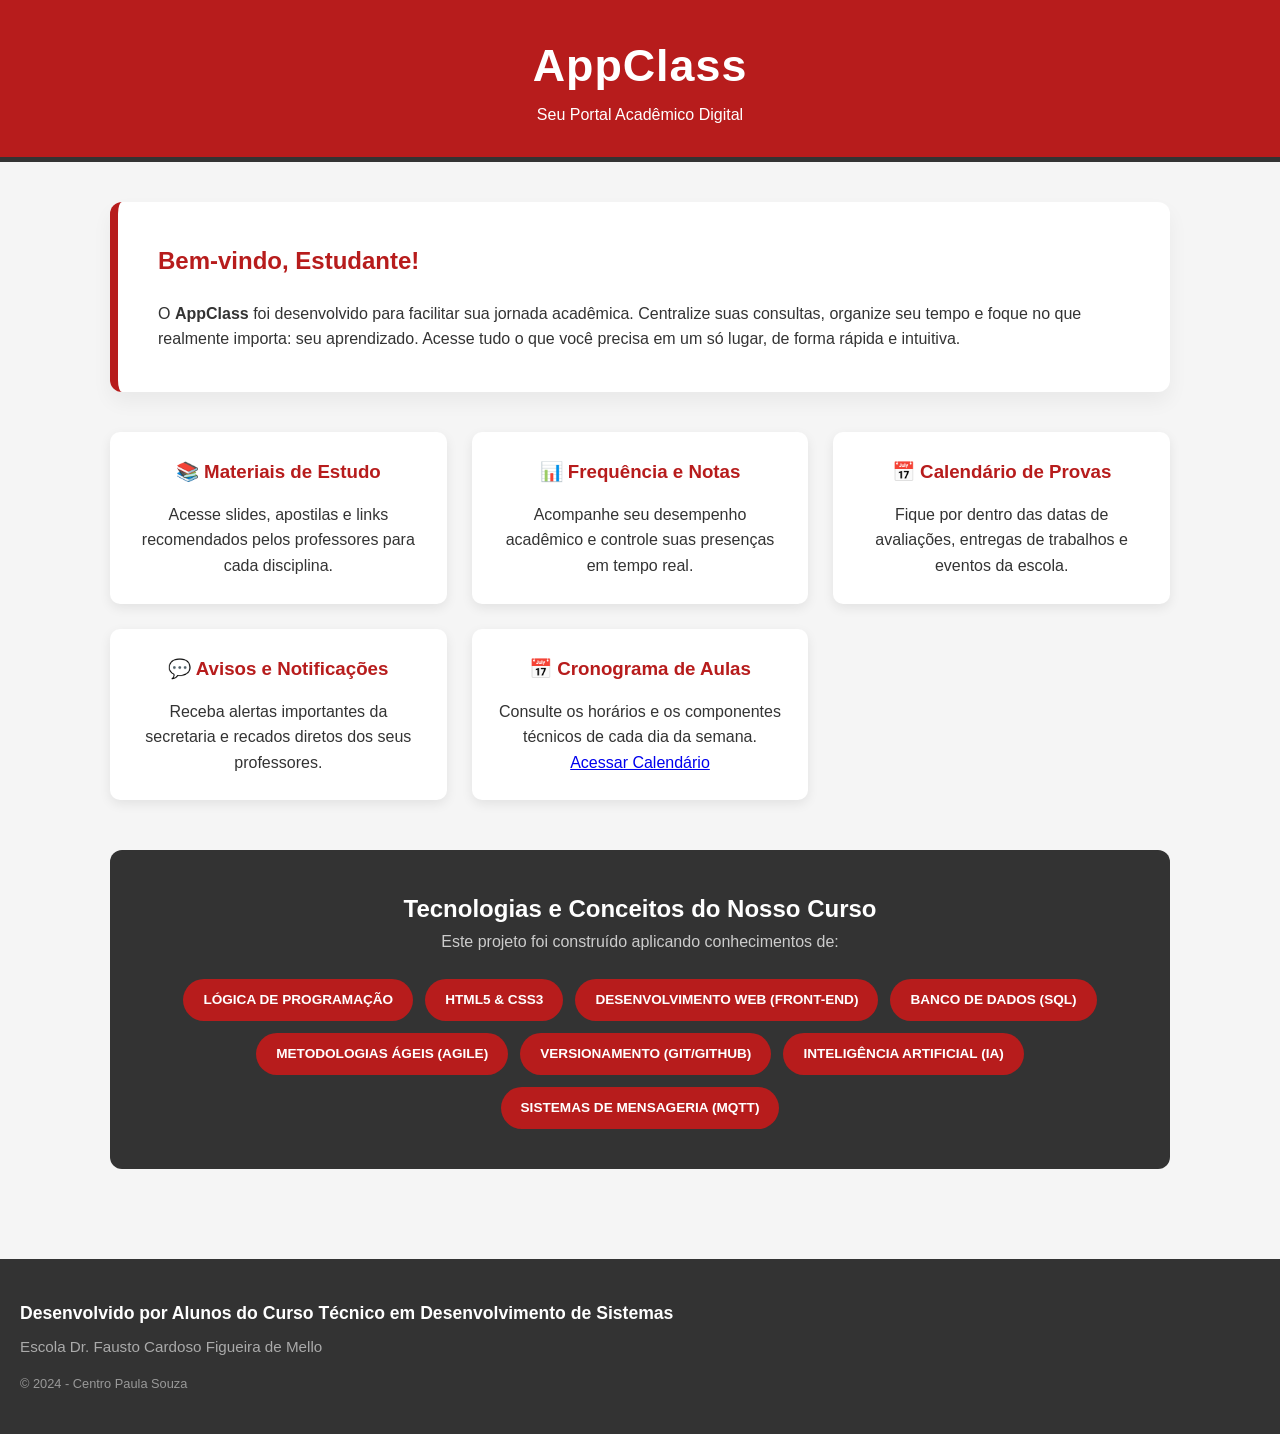
<file: index.html>
<!DOCTYPE html>
<html lang="pt-BR">
<head>
    <meta charset="UTF-8">
    <meta name="viewport" content="width=device-width, initial-scale=1.0">
    <title>Bem-vindo ao AppClass | Centro Paula Souza</title>
    <link rel="stylesheet" href="style.css">
</head>
<body>

    <header>
        <div class="container">
            <h1>AppClass</h1>
            <p>Seu Portal Acadêmico Digital</p>
        </div>
    </header>

    <main>
        <section class="sobre">
            <h2>Bem-vindo, Estudante!</h2>
            <p>O <strong>AppClass</strong> foi desenvolvido para facilitar sua jornada acadêmica. Centralize suas consultas, organize seu tempo e foque no que realmente importa: seu aprendizado. Acesse tudo o que você precisa em um só lugar, de forma rápida e intuitiva.</p>
        </section>

        <section class="funcionalidades">
            <div class="card">
                <h3>📚 Materiais de Estudo</h3>
                <p>Acesse slides, apostilas e links recomendados pelos professores para cada disciplina.</p>
            </div>
            <div class="card">
                <h3>📊 Frequência e Notas</h3>
                <p>Acompanhe seu desempenho acadêmico e controle suas presenças em tempo real.</p>
            </div>
            <div class="card">
                <h3>📅 Calendário de Provas</h3>
                <p>Fique por dentro das datas de avaliações, entregas de trabalhos e eventos da escola.</p>
            </div>
            <div class="card">
                <h3>💬 Avisos e Notificações</h3>
                <p>Receba alertas importantes da secretaria e recados diretos dos seus professores.</p>
            </div>
            <div class="card">
                <h3>📅 Cronograma de Aulas</h3>
                <p>Consulte os horários e os componentes técnicos de cada dia da semana.</p>
                <a href="calendario.html" class="btn-card">Acessar Calendário</a>
            </div>
        </section>

        <section class="curriculo">
            <h2>Tecnologias e Conceitos do Nosso Curso</h2>
            <p style="text-align: center; margin-bottom: 15px; color: #CCCCCC;">Este projeto foi construído aplicando conhecimentos de:</p>
            <div class="tags-container">
                <span class="tag">Lógica de Programação</span>
                <span class="tag">HTML5 & CSS3</span>
                <span class="tag">Desenvolvimento Web (Front-End)</span>
                <span class="tag">Banco de Dados (SQL)</span>
                <span class="tag">Metodologias Ágeis (Agile)</span>
                <span class="tag">Versionamento (Git/GitHub)</span>
                <span class="tag">Inteligência Artificial (IA)</span>
                <span class="tag">Sistemas de Mensageria (MQTT)</span>
            </div>
        </section>
    </main>

    <footer>
        <div class="container">
            <p class="creditos">Desenvolvido por Alunos do Curso Técnico em Desenvolvimento de Sistemas</p>
            <p class="escola">Escola Dr. Fausto Cardoso Figueira de Mello</p>
            <p style="font-size: 0.8rem; margin-top: 15px; color: #999999;">&copy; 2024 - Centro Paula Souza</p>
        </div>
    </footer>

</body>
</html>
</file>
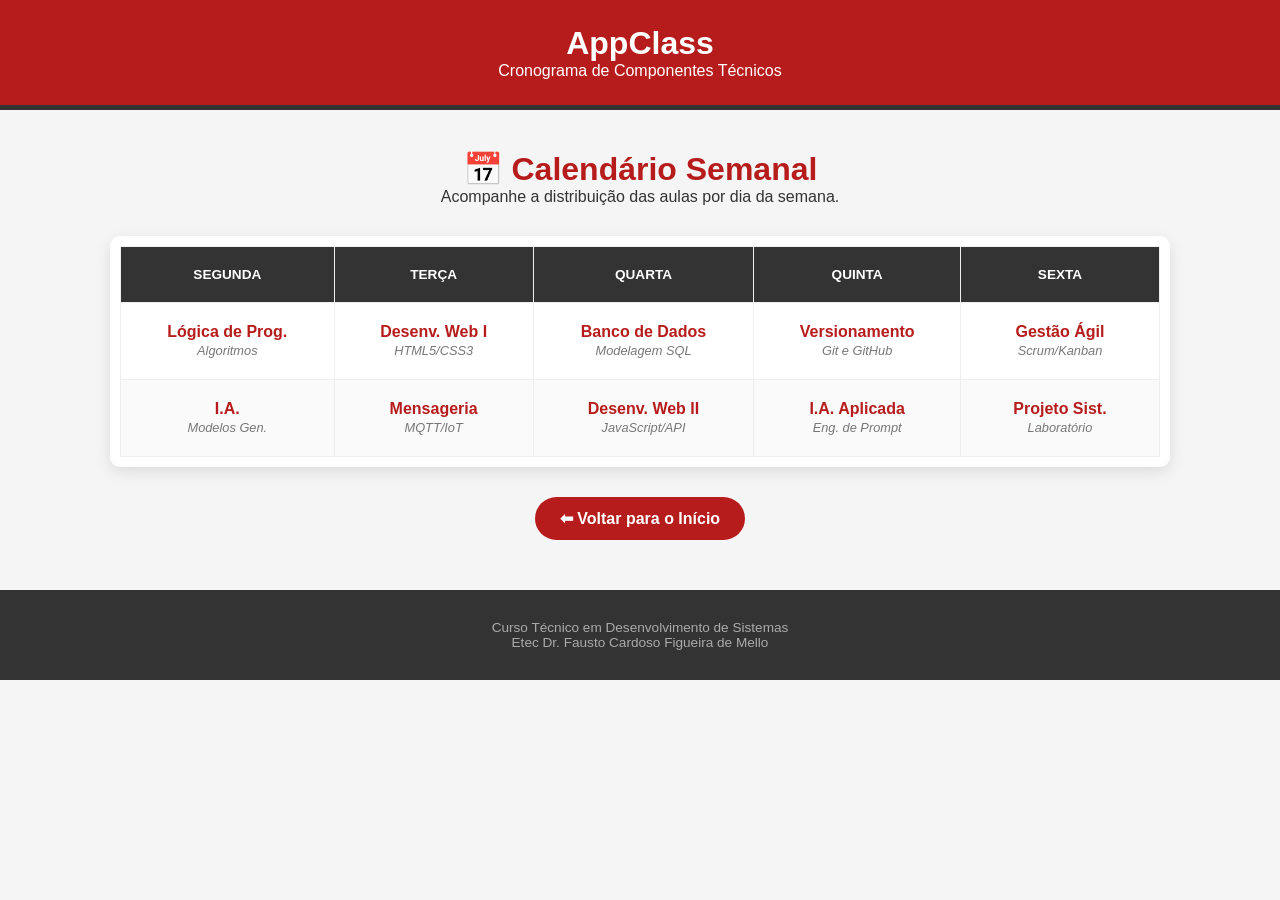
<file: calendario.html>
<!DOCTYPE html>
<html lang="pt-BR">
<head>
    <meta charset="UTF-8">
    <meta name="viewport" content="width=device-width, initial-scale=1.0">
    <title>Cronograma Acadêmico | AppClass</title>
    <link rel="stylesheet" href="calendario.css">
</head>
<body>

    <header>
        <div class="container">
            <h1>AppClass</h1>
            <p>Cronograma de Componentes Técnicos</p>
        </div>
    </header>

    <main>
        <section class="titulo-secao">
            <h2>📅 Calendário Semanal</h2>
            <p>Acompanhe a distribuição das aulas por dia da semana.</p>
        </section>
        
        <div class="calendario-container">
            <table>
                <thead>
                    <tr>
                        <th>Segunda</th>
                        <th>Terça</th>
                        <th>Quarta</th>
                        <th>Quinta</th>
                        <th>Sexta</th>
                    </tr>
                </thead>
                <tbody>
                    <tr>
                        <td>
                            <span class="componente">Lógica de Prog.</span>
                            <span class="desc">Algoritmos</span>
                        </td>
                        <td>
                            <span class="componente">Desenv. Web I</span>
                            <span class="desc">HTML5/CSS3</span>
                        </td>
                        <td>
                            <span class="componente">Banco de Dados</span>
                            <span class="desc">Modelagem SQL</span>
                        </td>
                        <td>
                            <span class="componente">Versionamento</span>
                            <span class="desc">Git e GitHub</span>
                        </td>
                        <td>
                            <span class="componente">Gestão Ágil</span>
                            <span class="desc">Scrum/Kanban</span>
                        </td>
                    </tr>
                    <tr>
                        <td>
                            <span class="componente">I.A.</span>
                            <span class="desc">Modelos Gen.</span>
                        </td>
                        <td>
                            <span class="componente">Mensageria</span>
                            <span class="desc">MQTT/IoT</span>
                        </td>
                        <td>
                            <span class="componente">Desenv. Web II</span>
                            <span class="desc">JavaScript/API</span>
                        </td>
                        <td>
                            <span class="componente">I.A. Aplicada</span>
                            <span class="desc">Eng. de Prompt</span>
                        </td>
                        <td>
                            <span class="componente">Projeto Sist.</span>
                            <span class="desc">Laboratório</span>
                        </td>
                    </tr>
                </tbody>
            </table>
        </div>

        <div class="acoes">
            <a href="index.html" class="btn-voltar">⬅ Voltar para o Início</a>
        </div>
    </main>

    <footer>
        <p>Curso Técnico em Desenvolvimento de Sistemas</p>
        <p>Etec Dr. Fausto Cardoso Figueira de Mello</p>
    </footer>

</body>
</html>
</file>
<file: style.css>
/* --- Reset e Estilos Gerais (Padrão de Cores Centro Paula Souza) --- */
* {
    margin: 0;
    padding: 0;
    box-sizing: border-box;
    font-family: 'Segoe UI', Tahoma, Geneva, Verdana, sans-serif;
}

:root {
    --vermelho-cps: #B71C1C;
    --cinza-escuro: #333333;
    --cinza-claro: #F5F5F5;
    --branco: #FFFFFF;
}

body {
    background-color: var(--cinza-claro);
    color: var(--cinza-escuro);
    line-height: 1.6;
    display: flex;
    flex-direction: column;
    min-height: 100vh;
}

/* --- Cabeçalho (Header) --- */
header {
    background-color: var(--vermelho-cps);
    color: var(--branco);
    padding: 30px 0;
    text-align: center;
    border-bottom: 5px solid var(--cinza-escuro);
}

header h1 {
    font-size: 2.8rem;
    letter-spacing: 1px;
}

/* --- Conteúdo Principal (Main) --- */
main {
    max-width: 1100px;
    margin: 40px auto;
    padding: 0 20px;
    flex: 1;
}

.sobre {
    background-color: var(--branco);
    padding: 40px;
    border-radius: 12px;
    box-shadow: 0 10px 20px rgba(0,0,0,0.05);
    margin-bottom: 40px;
    border-left: 8px solid var(--vermelho-cps);
}

.sobre h2 {
    color: var(--vermelho-cps);
    margin-bottom: 20px;
}

/* Grid de Funcionalidades */
.funcionalidades {
    display: grid;
    grid-template-columns: repeat(auto-fit, minmax(250px, 1fr));
    gap: 25px;
    margin-bottom: 50px;
}

.card {
    background-color: var(--branco);
    padding: 25px;
    border-radius: 10px;
    box-shadow: 0 4px 12px rgba(0,0,0,0.08);
    transition: all 0.3s ease;
    text-align: center;
}

.card:hover {
    transform: translateY(-10px);
    box-shadow: 0 12px 24px rgba(183, 28, 28, 0.2);
}

.card h3 {
    color: var(--vermelho-cps);
    margin-bottom: 15px;
}

/* Seção de Tags do Currículo */
.curriculo {
    background-color: var(--cinza-escuro);
    color: var(--branco);
    padding: 40px;
    border-radius: 12px;
    text-align: center;
}

.tags-container {
    display: flex;
    flex-wrap: wrap;
    gap: 12px;
    justify-content: center;
    margin-top: 25px;
}

.tag {
    background-color: var(--vermelho-cps);
    color: var(--branco);
    padding: 10px 20px;
    border-radius: 50px;
    font-size: 0.85rem;
    font-weight: 600;
    text-transform: uppercase;
}

/* --- Rodapé (Footer) --- */
footer {
    background-color: var(--cinza-escuro);
    color: var(--branco);
    padding: 40px 20px;
    margin-top: 50px;
}

footer .creditos {
    font-size: 1.1rem;
    font-weight: bold;
    margin-bottom: 8px;
}

footer .escola {
    color: #AAA;
    font-size: 0.95rem;
}

/* Responsividade */
@media (max-width: 768px) {
    header h1 { font-size: 2rem; }
    .sobre { padding: 25px; }
}
</file>
<file: calendario.css>
/* --- Variáveis e Reset (Identidade CPS) --- */
:root {
    --vermelho-cps: #B71C1C;
    --cinza-escuro: #333333;
    --cinza-claro: #F5F5F5;
    --branco: #FFFFFF;
}

* {
    margin: 0;
    padding: 0;
    box-sizing: border-box;
    font-family: 'Segoe UI', Tahoma, Geneva, Verdana, sans-serif;
}

body {
    background-color: var(--cinza-claro);
    color: var(--cinza-escuro);
}

/* --- Layout --- */
header {
    background-color: var(--vermelho-cps);
    color: var(--branco);
    padding: 25px 0;
    text-align: center;
    border-bottom: 5px solid var(--cinza-escuro);
}

main {
    max-width: 1100px;
    margin: 40px auto;
    padding: 0 20px;
}

.titulo-secao {
    text-align: center;
    margin-bottom: 30px;
}

.titulo-secao h2 {
    color: var(--vermelho-cps);
    font-size: 2rem;
}

/* --- Tabela --- */
.calendario-container {
    background-color: var(--branco);
    padding: 10px;
    border-radius: 10px;
    box-shadow: 0 5px 15px rgba(0,0,0,0.1);
    overflow-x: auto;
}

table {
    width: 100%;
    border-collapse: collapse;
}

th, td {
    border: 1px solid #eee;
    padding: 20px;
    text-align: center;
    min-width: 150px;
}

th {
    background-color: var(--cinza-escuro);
    color: var(--branco);
    text-transform: uppercase;
    font-size: 0.85rem;
}

tr:nth-child(even) {
    background-color: #fafafa;
}

.componente {
    display: block;
    color: var(--vermelho-cps);
    font-weight: bold;
    font-size: 1rem;
}

.desc {
    font-size: 0.8rem;
    color: #777;
    font-style: italic;
}

/* --- Botões --- */
.acoes {
    text-align: center;
    margin-top: 30px;
}

.btn-voltar {
    display: inline-block;
    padding: 12px 25px;
    background-color: var(--vermelho-cps);
    color: var(--branco);
    text-decoration: none;
    border-radius: 30px;
    font-weight: bold;
    transition: background 0.3s;
}

.btn-voltar:hover {
    background-color: var(--cinza-escuro);
}

/* --- Footer --- */
footer {
    text-align: center;
    padding: 30px;
    margin-top: 50px;
    background-color: var(--cinza-escuro);
    color: #AAA;
    font-size: 0.85rem;
}
</file>
